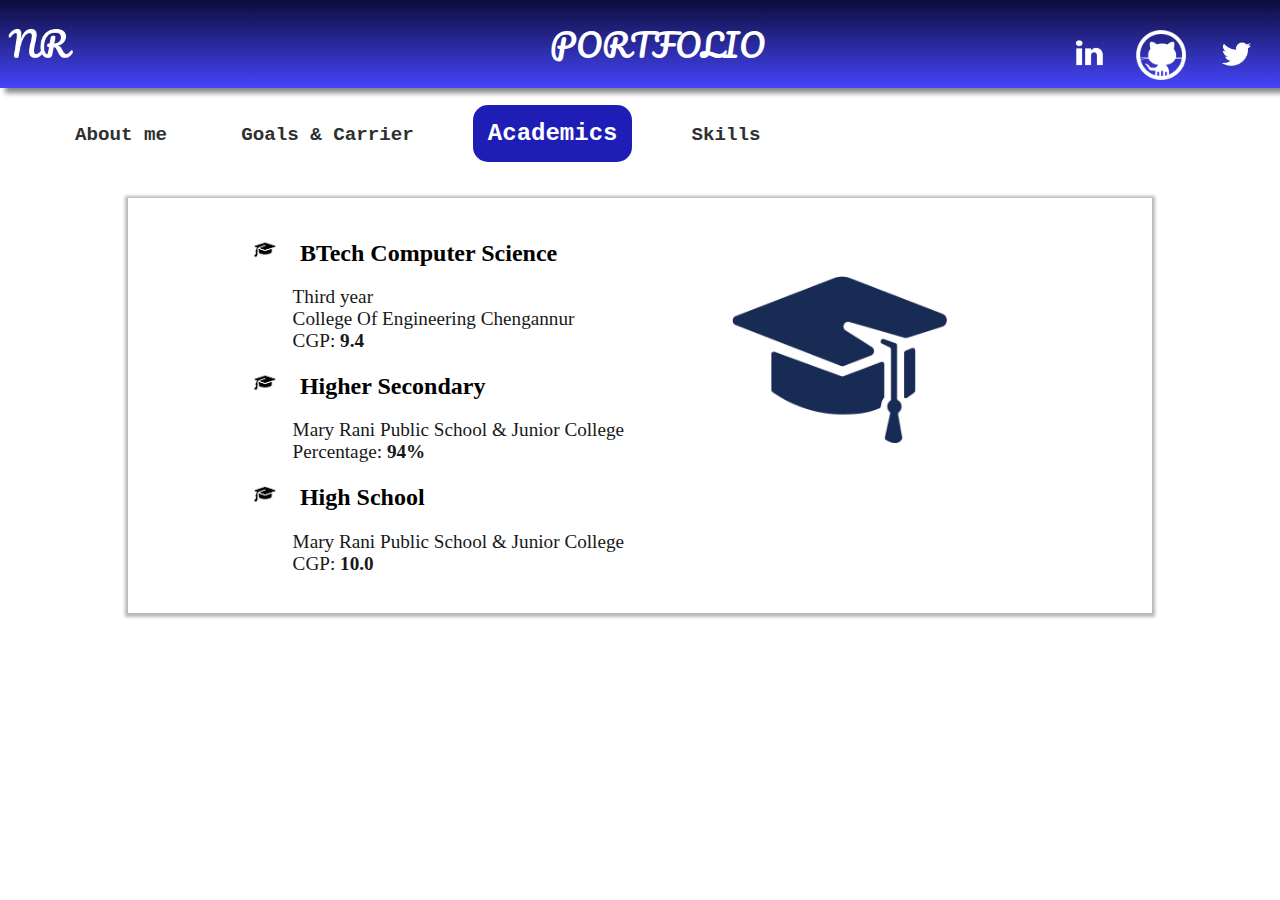
<file: html/academic.html>
<!DOCTYPE html>
<html lang="en">
    <head>
        <meta charset="UTF-8">
        <link rel="stylesheet" href="../style.css">
        <link href="https://fonts.googleapis.com/css2?family=Pacifico&display=swap" rel="stylesheet">
        
    </head>
    <body>
        <div class="head" style="background: -webkit-linear-gradient(top, rgb(13, 13, 59) 0%, rgb(69, 69, 250) 100%);">
            <img id="profile" src="../image/vv.png">
            <span style="text-align: center" id="heading">PORTFOLIO</span>
            <ul class="link">               
                <li><a href="https://linkedin.com/in/navami-raj-665409181" target="_blank"><img src="../image/linkedin.png" width="50px" alt="linkedlin" /></a></li>
                <li><a href="https://github.com/NAVAMIRAJ" target="_blank"><img src="../image/github.png" width="50px" alt="github"/></a></li>
                <li><a href="https://twitter.com/navami_raj_" target="_blank"><img src="../image/twitter.png" width="50px" alt="twitter"/></a></li>
            </ul>    
        </div>
        <div class="menu" style="color: teal">
            <ul>
                <li><a href="../index.html" >About me</a></li>
                <li><a href="goals.html">Goals & Carrier</a></li>
                <li><a id="big" style="background-color: rgb(30, 30, 182); color: #ffffff;" href="academic.html">Academics</a></li>
                <li><a href="skill.html" >Skills</a></li>
            </ul>
        </div>
        <div class="aboutme" style="padding:0% 0 3% 0">
            
            <div class='academic' style="padding-right:2px;width: 70%;">
                <img src="../image/academic2.png" width="30%" style="float: right; padding-top: 8%;" alt="academic" />
                <h2><img src="../image/academic.png" width="3%" class="pic3" alt="academic"/>BTech Computer Science</h2>
                <div id="right">
                    <span>Third year</span></br>
                    <span>College Of Engineering Chengannur</span></br>
                    <span>CGP: <b>9.4</b></span>
                    <h2><img src="../image/academic.png" width="3%" class="pic3" alt="academic"/>Higher Secondary</h2>
                    <span>Mary Rani Public School & Junior College </span></br>
                    <span>Percentage: <b>94%</b></span>
                    <h2><img src="../image/academic.png" width="3%" class="pic3" alt="academic"/>High School</h2>
                    <span>Mary Rani Public School & Junior College</span></br>
                    <span>CGP: <b>10.0</b></span>
                </div>
            </div>
        </div>
</file>
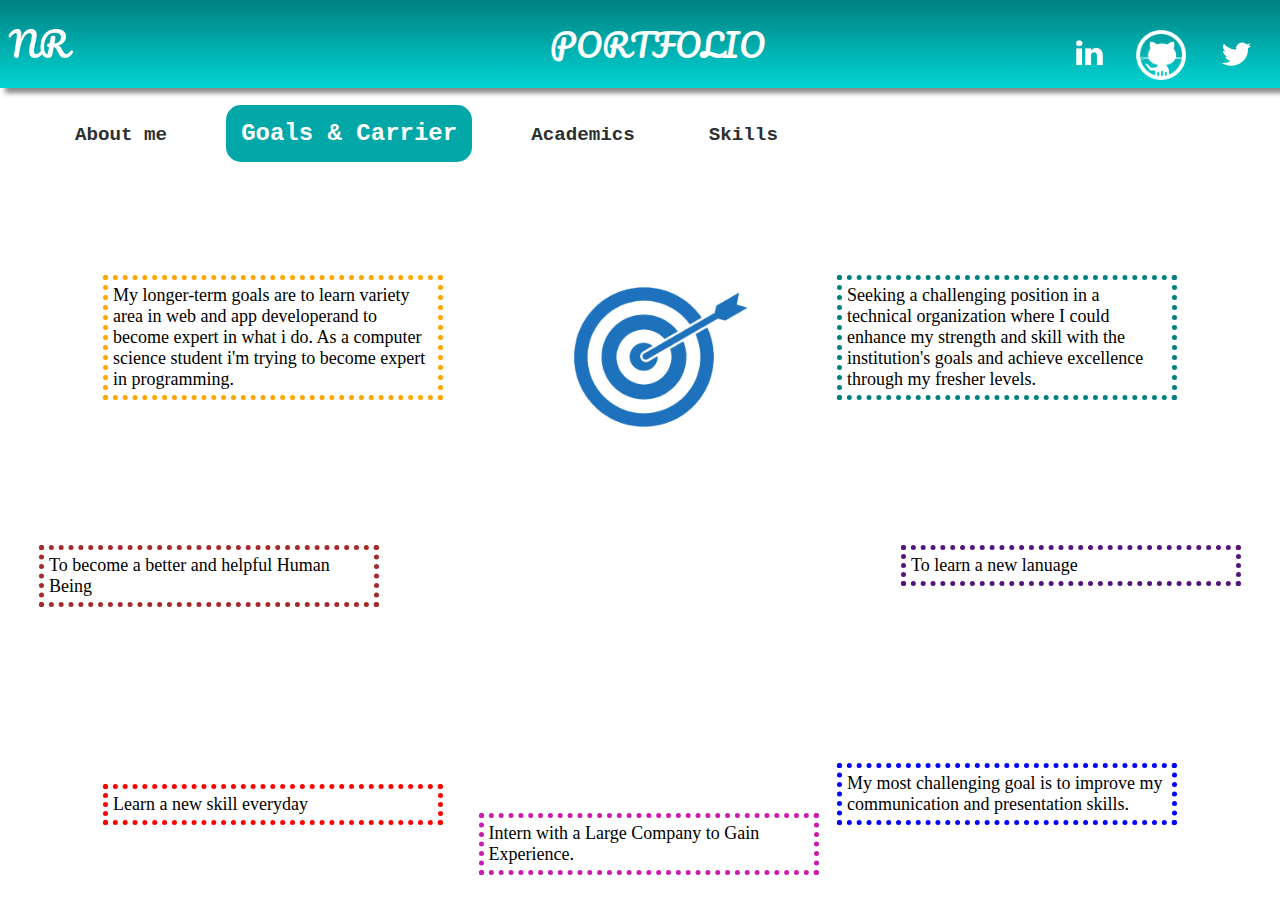
<file: html/goals.html>
<!DOCTYPE html>
<html lang="en">
    <head>
        <meta charset="UTF-8">
        <link rel="stylesheet" href="../style.css">
        <link href="https://fonts.googleapis.com/css2?family=Pacifico&display=swap" rel="stylesheet">
        
    </head>
    <body>
        <div class="head" style="background: -webkit-linear-gradient(top, teal 0%, rgb(2, 212, 212) 100%);">
            <img id="profile" src="../image/vv.png">
            <span style="text-align: center" id="heading">PORTFOLIO</span>
            <ul class="link">               
                <li><a href="https://linkedin.com/in/navami-raj-665409181" target="_blank"><img src="../image/linkedin.png" width="50px" alt="linkedlin" /></a></li>
                <li><a href="https://github.com/NAVAMIRAJ" target="_blank"><img src="../image/github.png" width="50px" alt="github"/></a></li>
                <li><a href="https://twitter.com/navami_raj_" target="_blank"><img src="../image/twitter.png" width="50px" alt="twitter"/></a></li>
            </ul>    
        </div>
        <div class="menu">
            <ul>
                <li><a href="../index.html" >About me</a></li>
                <li><a id="big" style="background-color: rgb(2, 168, 168); color: #ffffff;" href="goals.html">Goals & Carrier</a></li>
                <li><a href="academic.html">Academics</a></li>
                <li><a href="skill.html" >Skills</a></li>
            </ul>
        </div>
        <div style="padding:2% 2% 0% 2%;">
            <div style="text-align: center; padding: 8% 0% 0 6%;">
                <img src="../image/goall.png" width="15%" alt="goal" class="pic2"/>
            </div>
            <p id="three">
            My longer-term goals are to learn variety area in web and app developerand to become expert in what i do. As a computer science student i'm trying to become expert in programming.
            </p>
            <p id="one">My most challenging goal is to improve my communication and presentation skills. </p>
            <p id="seven">To become a better and helpful Human Being</p>
            <p id="four">Learn a new skill everyday</p>
            <p id="five">Intern with a Large Company to Gain Experience.</p>
            <p id="six">To learn a new lanuage</p>
            <p id="two">Seeking a challenging position in a technical organization where I could enhance my strength and skill with the institution's goals and achieve excellence through my fresher levels.</p>  
        </div>
    </body>
</file>
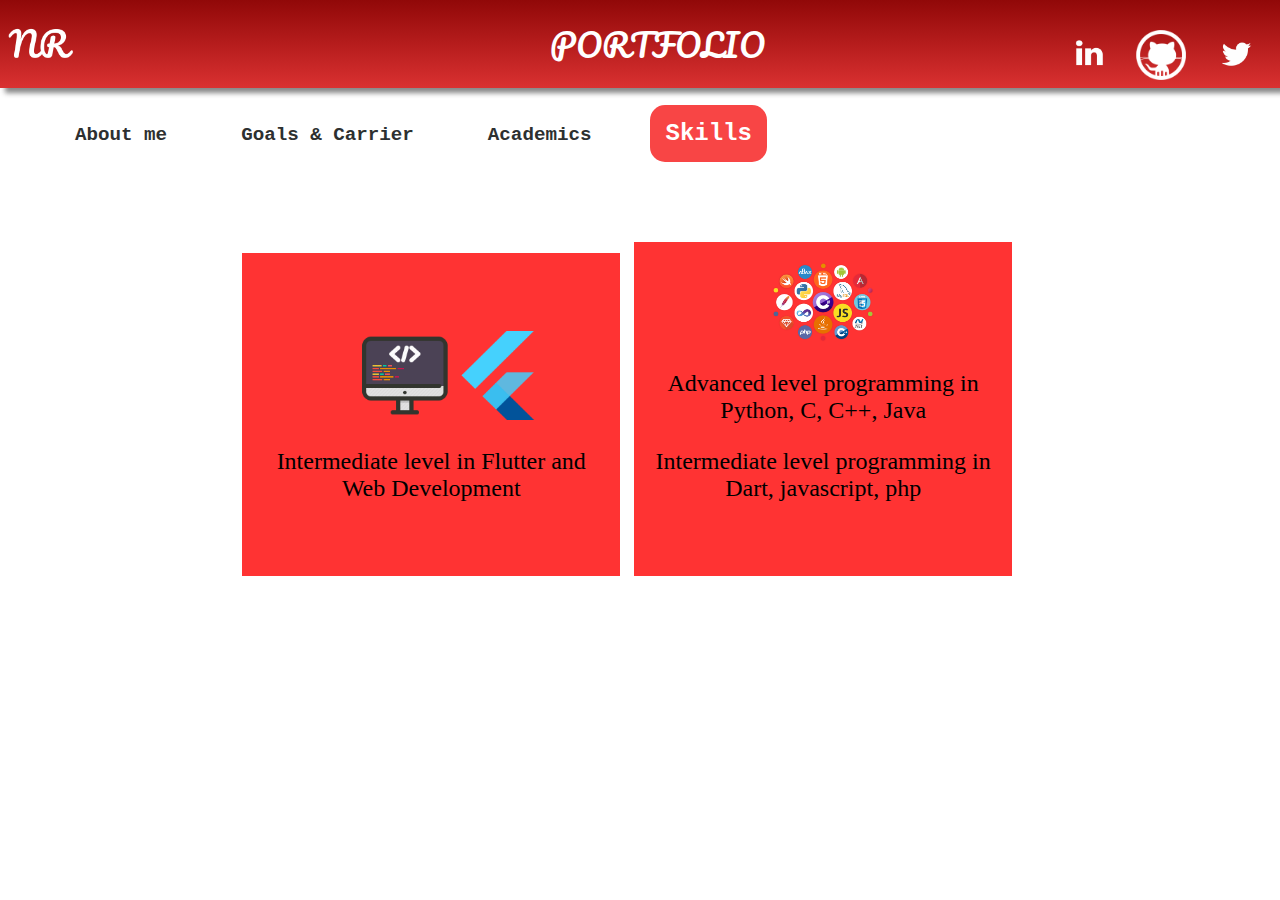
<file: html/skill.html>
<!DOCTYPE html>
<html lang="en">
    <head>
        <meta charset="UTF-8">
        <link rel="stylesheet" href="../style.css">
        <link href="https://fonts.googleapis.com/css2?family=Pacifico&display=swap" rel="stylesheet">
        
    </head>
    <body>
        <div class="head" style="background: -webkit-linear-gradient(top, rgb(145, 8, 8) 0%, rgb(218, 49, 49) 100%);">
            <img id="profile" src="../image/vv.png">
            <span style="text-align: center" id="heading">PORTFOLIO</span>
            <ul class="link">               
                <li><a href="https://linkedin.com/in/navami-raj-665409181" target="_blank"><img src="../image/linkedin.png" width="50px" alt="linkedlin" /></a></li>
                <li><a href="https://github.com/NAVAMIRAJ" target="_blank"><img src="../image/github.png" width="50px" alt="github"/></a></li>
                <li><a href="https://twitter.com/navami_raj_" target="_blank"><img src="../image/twitter.png" width="50px" alt="twitter"/></a></li>
            </ul>    
        </div>
        <div class="menu">
            <ul>
            <li><a href="../index.html" >About me</a></li>
            <li><a href="goals.html">Goals & Carrier</a></li>
            <li><a href="academic.html">Academics</a></li>
            <li><a id="big" style="background-color: rgb(248, 69, 69); color: #ffffff;" href="skill.html">Skills</a></li>
        </ul>
        </div>
        <div class="skills">
            <div id="develop" style="padding-top: 5.5%;">
                <ul>
                    <li><img src="../image/web.png" width="30%" id="skillpic" alt="web"></li>
                    <li><img src="../image/flutter.png" width="30%" id="skillpic" alt="flutter"></li>
                </ul>
                <p style="text-align: center;">Intermediate level in Flutter and Web Development</p>
            </div>
            <div id="program">
                <img src="../image/program.png" width="30%"id="programpic" alt="program"/>
                <p>Advanced level programming in Python, C, C++, Java</p>
                <p>Intermediate level programming in Dart, javascript, php</p>
            </div>
        </div>
    </body>
</html>
</file>
<file: style.css>
body{
    margin: 0%;
}
#develop, #program{
    background-color: rgb(255, 51, 51);
}

#profile{
    float:left;
    width: 6%;
    padding-bottom: 1%;
    border-radius: 50%;
}

.pic1{
    margin-right: 3em;
    margin-left: 1em;
    border-radius: 15px;
}

.pic2{
    margin-right: 3em;
    margin-left: 1em;

}

.pic3{
    
    margin-right: 1em;
    margin-left: 1em;
}

.head span{
    text-align: center;
    color: white;
    padding-left: 37%;
    margin-top: 2%;
    font-family: 'Pacifico', cursive;
    font-size: 200%;
}

.head{
    position: relative;
    width: 100%;
    height: 100%;
    padding-top: 1em;
    padding-bottom: 1em;
    background: -webkit-linear-gradient(top, rgb(41, 43, 43) 0%, rgb(76, 78, 78) 100%);
    background: -ms-linear-gradient(top, rgb(41, 43, 43) 0%, rgb(76, 78, 78) 100%);
    box-shadow: 5px  5px 5px #888888;
}

.aboutme {
    margin-left: 10%;
    margin-right: 10%;
    background: white;
    margin-top: 4%;
    box-shadow: 0px 1px 3px 3px #b8b8b8;
}

.aboutme span,p {
    font-size: x-large;
    font-family:Cambria, Cochin, Georgia, Times, 'Times New Roman', serif ;
    
}

.aboutme p{
    padding: 2%;
}

.link{
    float: right;
    padding: 10px;
    margin-top: 4px;
    margin-bottom: 4px;
    display: inline;
}
.link a{
    padding: 10px;
    padding-bottom: 1%;
    margin-top: 4px;
    margin-bottom: 4px;
}

.menu li a{
    font-size: larger;
    margin:20px;
    padding: 15px;
    font-weight: bold;
    font-family: 'Courier New', Courier, monospace;
    text-decoration: none;
    color: rgb(45, 48, 48);
    border-radius: 15px;
    
}

li,.menu, .link a{
    list-style-type: none;
    height: 24px;
    margin-top: 4px;
    margin-bottom: 4px;
    display: inline;
}

.menu ul{
    padding-top: 1em;
}

.goal p {
    font-size: x-large;
    font-family:Cambria, Cochin, Georgia, Times, 'Times New Roman', serif ;
    margin: 5%;
}

.skills{
    margin-left: 5%;
    margin-right: 5%;
    background: white;
    margin-top: 5%;
    padding: 2% 2% 2% 0;
    text-align: center;
}

.skills div{
    display: inline-block;
    width: 30%;
    padding: 20px 20px 50px 20px;
    text-align: center;
    margin: 5px;
}

.academic{
    padding-top: 2%;
    padding-left: 10%;
}

.academic span{
    font-family:Cambria, Cochin, Georgia, Times, 'Times New Roman', serif ;
    padding-left: 1em;
    margin: 6%;
    opacity: 0.9;
    font-size: larger;
}

#big{
    font-size: x-large;
}

#four,#one,#two,#three,#five,#six,#seven{
    border-style: dotted;
    border-width: 5px;
    width: 25%;
    margin: 5px;
    padding: 5px;
    position: absolute;
    font-size: large;
}

#two{
    border-color: teal;
    top: 30%;
    left: 65%;
}
#three{
    border-color: orange;
    top: 30%;
    right:65%;
}
#one {
    border-color: blue;
    bottom: 70px;
    left: 65%;
}

#four{
    border-color: red;
    right: 65%;
    bottom: 70px;
}
#five{
    border-color: rgb(202, 29, 173);
    left: 37%;
    bottom: 20px;
}
#six{
    border-color: rgb(85, 20, 122);
    top: 60%;
    left: 70%;
}
#seven{
    border-color: brown;
    top: 60%;
    right:70%;
}
</file>
